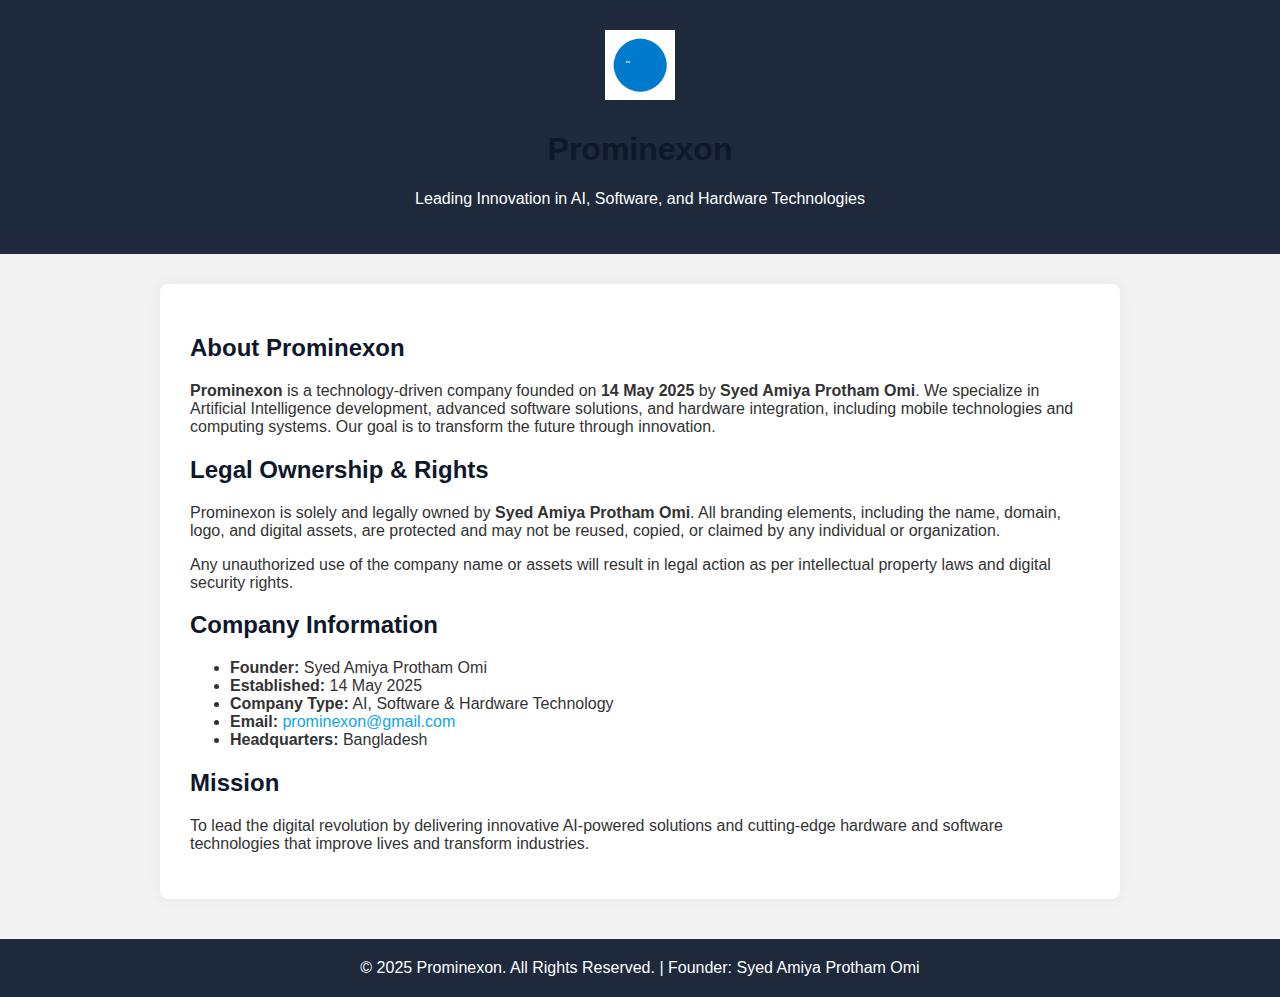
<file: index.html>
<meta name='viewport' content='width=device-width, initial-scale=1'/><!DOCTYPE html>
<html lang="en">
<head>
  <meta charset="UTF-8" />
  <meta name="viewport" content="width=device-width, initial-scale=1.0" />
  <meta name="google-site-verification" content="REgCTRo4143w4GIyk7NifwkxZuPK1HrHpp9D62222H4" />
  <meta name="description" content="Prominexon is a next-generation technology company focused on AI, software, and hardware innovation.">
  <meta name="author" content="Syed Amiya Protham Omi">
  <title>Prominexon - AI, Software & Hardware Innovation</title>
  <style>
    body {
      font-family: 'Segoe UI', Tahoma, Geneva, Verdana, sans-serif;
      margin: 0;
      padding: 0;
      background: #f2f2f2;
      color: #333;
    }
    header {
      background-color: #1e293b;
      color: white;
      text-align: center;
      padding: 30px 15px;
    }
    header img {
      height: 70px;
      margin-bottom: 10px;
    }
    .container {
      max-width: 900px;
      background: #ffffff;
      margin: 30px auto;
      padding: 30px;
      box-shadow: 0 0 15px rgba(0,0,0,0.05);
      border-radius: 8px;
    }
    h1, h2 {
      color: #0f172a;
    }
    a {
      color: #0ea5e9;
      text-decoration: none;
    }
    .footer {
      background: #1e293b;
      color: white;
      text-align: center;
      padding: 20px;
      margin-top: 40px;
    }
  </style>
</head>
<body>

  <header>
    <img src="logo.png" alt="Prominexon Logo" />
    <h1>Prominexon</h1>
    <p>Leading Innovation in AI, Software, and Hardware Technologies</p>
  </header>

  <div class="container">
    <h2>About Prominexon</h2>
    <p><strong>Prominexon</strong> is a technology-driven company founded on <strong>14 May 2025</strong> by <strong>Syed Amiya Protham Omi</strong>. We specialize in Artificial Intelligence development, advanced software solutions, and hardware integration, including mobile technologies and computing systems. Our goal is to transform the future through innovation.</p>

    <h2>Legal Ownership & Rights</h2>
    <p>Prominexon is solely and legally owned by <strong>Syed Amiya Protham Omi</strong>. All branding elements, including the name, domain, logo, and digital assets, are protected and may not be reused, copied, or claimed by any individual or organization.</p>
    <p>Any unauthorized use of the company name or assets will result in legal action as per intellectual property laws and digital security rights.</p>

    <h2>Company Information</h2>
    <ul>
      <li><strong>Founder:</strong> Syed Amiya Protham Omi</li>
      <li><strong>Established:</strong> 14 May 2025</li>
      <li><strong>Company Type:</strong> AI, Software & Hardware Technology</li>
      <li><strong>Email:</strong> <a href="mailto:prominexon@gmail.com">prominexon@gmail.com</a></li>
      <li><strong>Headquarters:</strong> Bangladesh</li>
    </ul>

    <h2>Mission</h2>
    <p>To lead the digital revolution by delivering innovative AI-powered solutions and cutting-edge hardware and software technologies that improve lives and transform industries.</p>
  </div>

  <div class="footer">
    &copy; 2025 Prominexon. All Rights Reserved. | Founder: Syed Amiya Protham Omi
  </div>

</body>
</html>
</file>
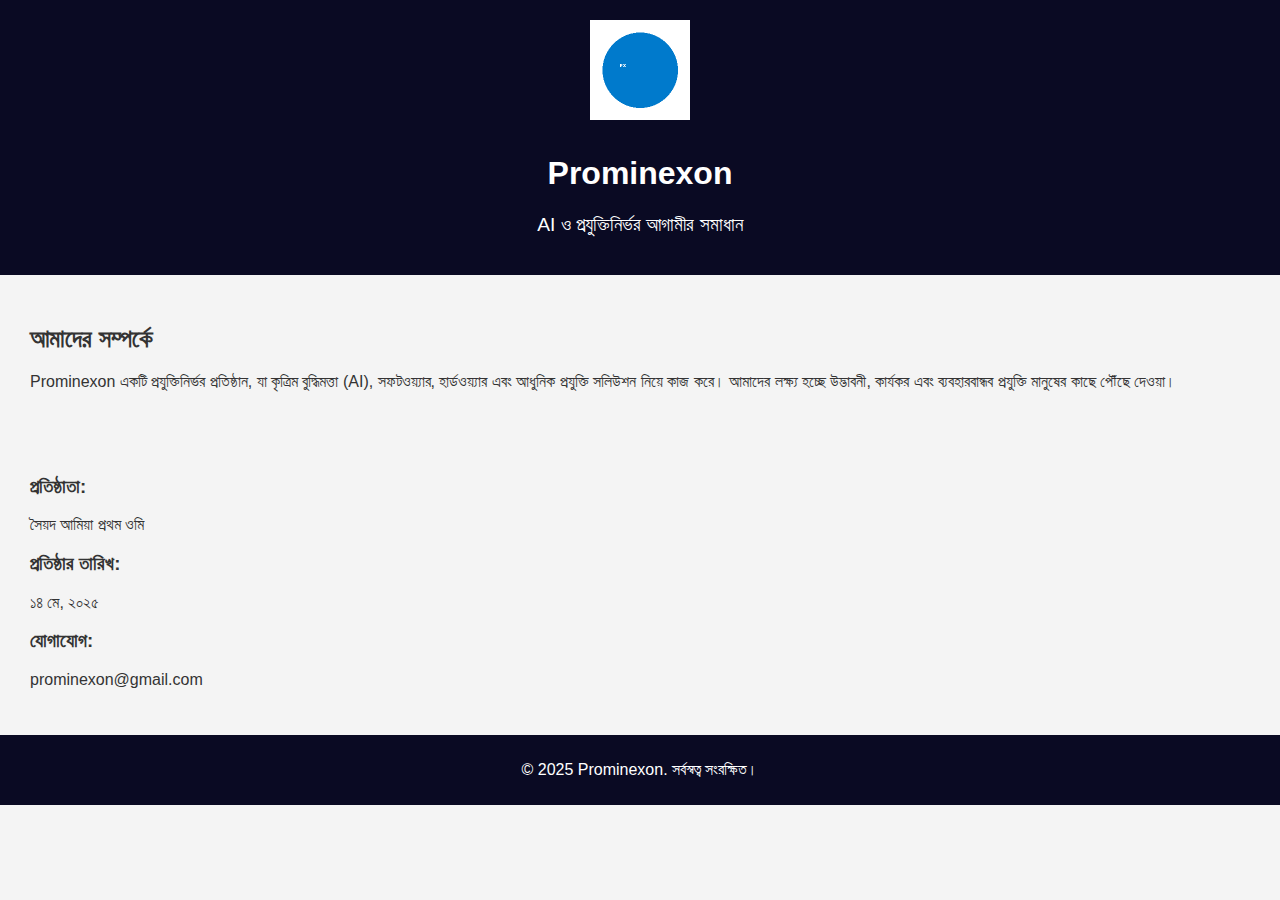
<file: index (1).html>
<!DOCTYPE html>
<html lang="bn">
<head>
    <meta charset="UTF-8">
    <meta name="viewport" content="width=device-width, initial-scale=1.0">
    <title>Prominexon</title>
    <link rel="stylesheet" href="style.css">
</head>
<body>
    <header>
        <img src="logo.png" alt="Prominexon Logo" class="logo">
        <h1>Prominexon</h1>
        <p class="tagline">AI ও প্রযুক্তিনির্ভর আগামীর সমাধান</p>
    </header>
    <main>
        <section class="about">
            <h2>আমাদের সম্পর্কে</h2>
            <p>Prominexon একটি প্রযুক্তিনির্ভর প্রতিষ্ঠান, যা কৃত্রিম বুদ্ধিমত্তা (AI), সফটওয়্যার, হার্ডওয়্যার এবং আধুনিক প্রযুক্তি সলিউশন নিয়ে কাজ করে। আমাদের লক্ষ্য হচ্ছে উদ্ভাবনী, কার্যকর এবং ব্যবহারবান্ধব প্রযুক্তি মানুষের কাছে পৌঁছে দেওয়া।</p>
        </section>
        <section class="info">
            <h3>প্রতিষ্ঠাতা:</h3>
            <p>সৈয়দ আমিয়া প্রথম ওমি</p>
            <h3>প্রতিষ্ঠার তারিখ:</h3>
            <p>১৪ মে, ২০২৫</p>
            <h3>যোগাযোগ:</h3>
            <p>prominexon@gmail.com</p>
        </section>
    </main>
    <footer>
        <p>&copy; 2025 Prominexon. সর্বস্বত্ব সংরক্ষিত।</p>
    </footer>
</body>
</html>
</file>
<file: style.css>
body {
    font-family: Arial, sans-serif;
    margin: 0;
    background-color: #f4f4f4;
    color: #333;
}
header {
    background-color: #0a0a23;
    color: white;
    padding: 20px;
    text-align: center;
}
.logo {
    max-width: 100px;
    margin-bottom: 10px;
}
.tagline {
    font-size: 1.2em;
}
section {
    padding: 20px;
    margin: 10px;
}
footer {
    background-color: #0a0a23;
    color: white;
    text-align: center;
    padding: 10px;
}
a {
    color: #007acc;
}
</file>
